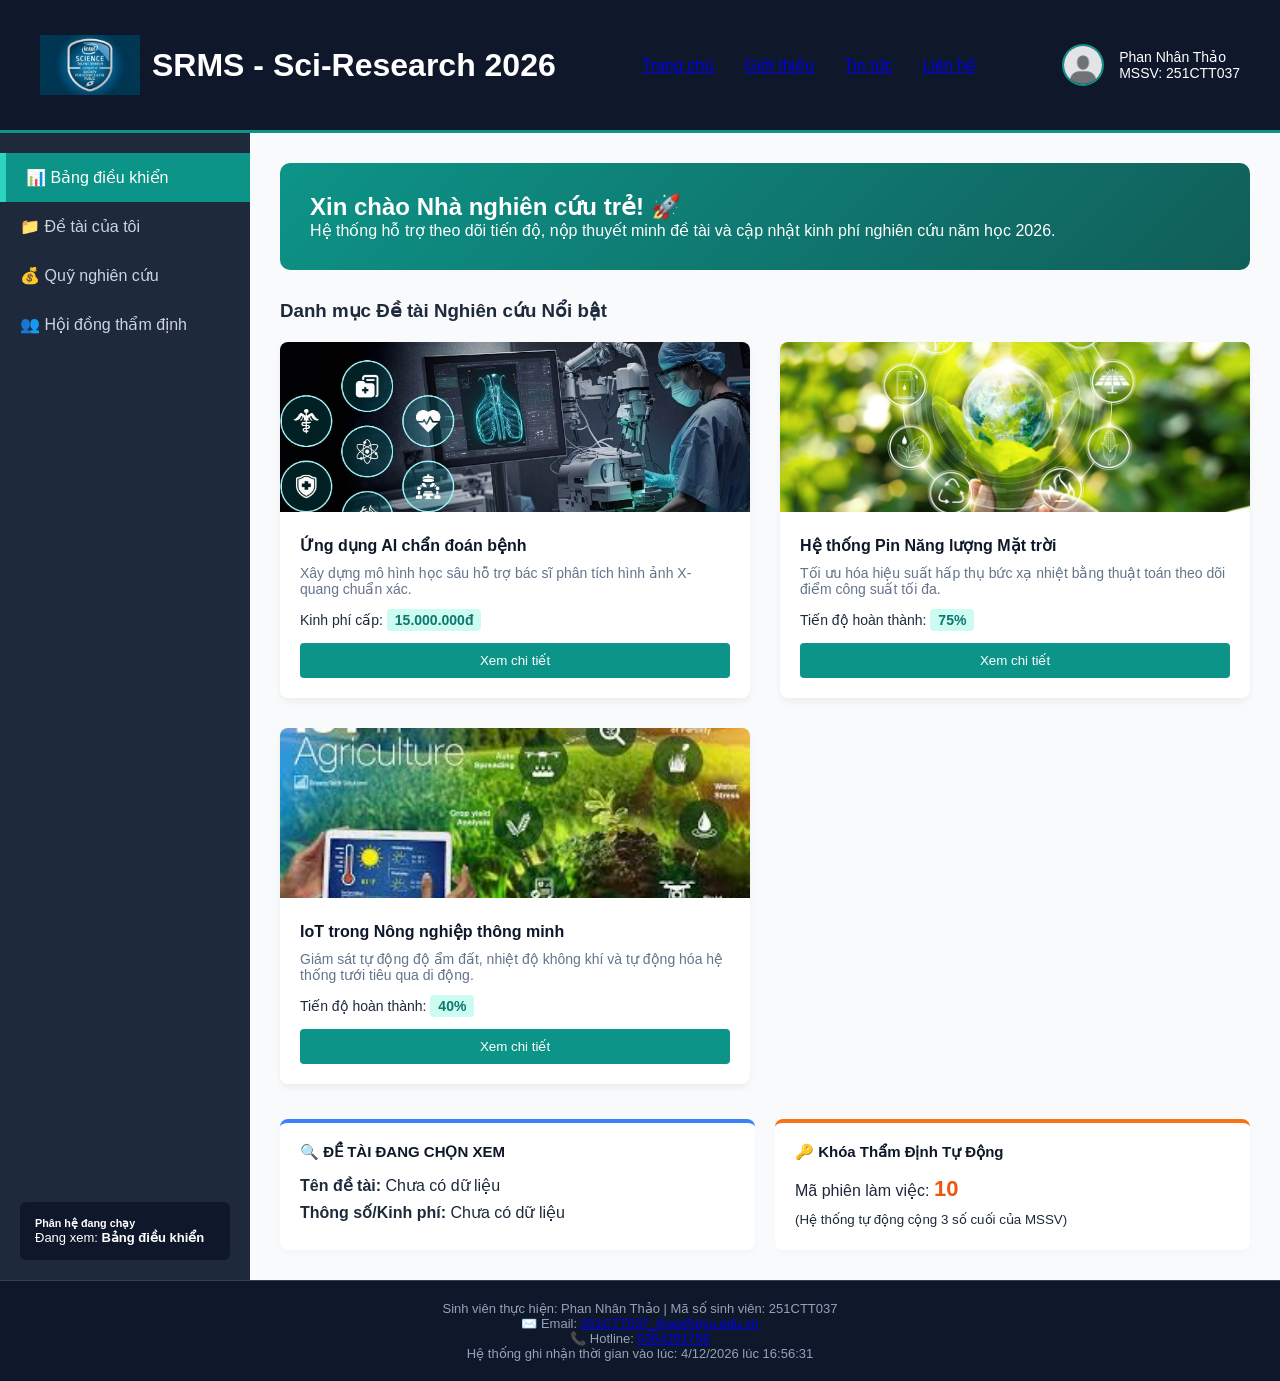
<file: index.html>
<!DOCTYPE html>
<html lang="vi">
<head>
    <meta charset="UTF-8">
    <meta name="viewport" content="width=device-width, initial-scale=1.0">
    <title>Hệ thống Quản lý Nghiên cứu Khoa học Sinh viên</title>
  <link rel="stylesheet" href="style.css"> 
</head>
<body>

    <header class="app-header">
        <div class="brand">
            <img src="images/logo.png" alt="Logo Hệ thống" class="app-logo">
            <h1>SRMS - Sci-Research 2026</h1>
        </div>
        <nav class="header-nav">
            <ul class="header-menu">
                <li><a href="#home" class="active">Trang chủ</a></li>
                <li><a href="#about">Giới thiệu</a></li>
                <li><a href="#news">Tin tức</a></li>
                <li><a href="#contact">Liên hệ</a></li>
            </ul>
        </nav>
        <div class="account-box">
            <img src="images/user-avatar.png" alt="Sinh viên" class="user-photo">
            <div class="account-details">
                <span class="name">Phan Nhân Thảo</span>
                <span class="id-number">MSSV: 251CTT037</span>
            </div>
        </div>
    </header>

    <div class="main-container">
        <nav class="navigation-bar">
            <ul class="nav-links">
                <li class="nav-item active" onclick="navigateMenu(this, 'Bảng điều khiển')">📊 Bảng điều khiển</li>
                <li class="nav-item" onclick="navigateMenu(this, 'Đề tài của tôi')">📁 Đề tài của tôi</li>
                <li class="nav-item" onclick="navigateMenu(this, 'Quỹ nghiên cứu')">💰 Quỹ nghiên cứu</li>
                <li class="nav-item" onclick="navigateMenu(this, 'Hội đồng khoa học')">👥 Hội đồng thẩm định</li>
            </ul>
            
            <div class="current-state">
                <h5>Phân hệ đang chạy</h5>
                <p>Đang xem: <strong id="selected-tab">Bảng điều khiển</strong></p>
            </div>
        </nav>

        <main class="content-body">
            <section class="info-banner">
                <h2>Xin chào Nhà nghiên cứu trẻ! 🚀</h2>
                <p>Hệ thống hỗ trợ theo dõi tiến độ, nộp thuyết minh đề tài và cập nhật kinh phí nghiên cứu năm học 2026.</p>
            </section>

            <section class="section-heading">
                <h3>Danh mục Đề tài Nghiên cứu Nổi bật</h3>
            </section>

            <div class="grid-layout" id="research-grid">
                
                <article class="project-card">
                    <img src="images/project1.jpg" alt="AI và Y tế" class="project-thumb">
                    <div class="project-info">
                        <h4>Ứng dụng AI chẩn đoán bệnh</h4>
                        <p class="project-summary">Xây dựng mô hình học sâu hỗ trợ bác sĩ phân tích hình ảnh X-quang chuẩn xác.</p>
                        <p class="project-status">Kinh phí cấp: <span class="highlight">15.000.000đ</span></p>
                        <button class="action-btn" onclick="displayProject('Ứng dụng AI chẩn đoán bệnh', '15.000.000đ')">Xem chi tiết</button>
                    </div>
                </article>

                <article class="project-card">
                    <img src="images/project2.jpg" alt="Năng lượng xanh" class="project-thumb">
                    <div class="project-info">
                        <h4>Hệ thống Pin Năng lượng Mặt trời</h4>
                        <p class="project-summary">Tối ưu hóa hiệu suất hấp thụ bức xạ nhiệt bằng thuật toán theo dõi điểm công suất tối đa.</p>
                        <p class="project-status">Tiến độ hoàn thành: <span class="highlight">75%</span></p>
                        <button class="action-btn" onclick="displayProject('Hệ thống Pin Năng lượng Mặt trời', '75%')">Xem chi tiết</button>
                    </div>
                </article>

                <article class="project-card">
                    <img src="images/project3.jpg" alt="Iot Nông nghiệp" class="project-thumb">
                    <div class="project-info">
                        <h4>IoT trong Nông nghiệp thông minh</h4>
                        <p class="project-summary">Giám sát tự động độ ẩm đất, nhiệt độ không khí và tự động hóa hệ thống tưới tiêu qua di động.</p>
                        <p class="project-status">Tiến độ hoàn thành: <span class="highlight">40%</span></p>
                        <button class="action-btn" onclick="displayProject('IoT trong Nông nghiệp thông minh', '40%')">Xem chi tiết</button>
                    </div>
                </article>

            </div>

            <section class="interactive-panel">
                <div class="panel-box border-blue" id="detail-panel">
                    <h4>🔍 ĐỀ TÀI ĐANG CHỌN XEM</h4>
                    <p><strong>Tên đề tài:</strong> <span id="project-title">Chưa có dữ liệu</span></p>
                    <p><strong>Thông số/Kinh phí:</strong> <span id="project-value">Chưa có dữ liệu</span></p>
                </div>

                <div class="panel-box border-orange">
                    <h4>🔑 Khóa Thẩm Định Tự Động</h4>
                    <p>Mã phiên làm việc: <span class="session-token" id="session-code">00</span></p>
                    <small>(Hệ thống tự động cộng 3 số cuối của MSSV)</small>
                </div>
            </section>
        </main>
    </div>

    <footer class="app-footer">
        <p>Sinh viên thực hiện: Phan Nhân Thảo | Mã số sinh viên: 251CTT037</p>
        <div class="footer-item">
        <span class="icon">✉️</span>
        <span>Email: <a href="mailto:251CTT037_thao@pyu.edu.vn">251CTT037_thao@pyu.edu.vn</a></span>
    </div>
    <div class="footer-item">
        <span class="icon">📞</span>
        <span>Hotline: <a href="tel:0364291758">0364291758</a></span>
    </div>
        <p>Hệ thống ghi nhận thời gian vào lúc: <span id="clock">Đang đồng bộ...</span></p>
    </footer>

   <script src="script.js"></script>
</body>
</html>
</file>
<file: style.css>
* {
    margin: 0;
    padding: 0;
    box-sizing: border-box;
    font-family: 'Segoe UI', Arial, sans-serif;
}

body {
    background-color: #f8fafc;
    color: #1e293b;
}


.app-header {
    display: flex;
    justify-content: space-between;
    align-items: center;
    background-color: #0f172a;
    color: #ffffff;
    padding: 15px 40px;
    border-bottom: 3px solid #0d9488; 
}

.brand {
    display: flex;
    align-items: center;
    gap: 12px;
}
.header-menu {
    display: flex;
    list-style: none;
    gap: 30px; 
}
.app-logo {
    width: 100px;       
    height: 100px;        
    object-fit: contain; 
}

.account-box {
    display: flex;
    align-items: center;
    gap: 15px;
}

.user-photo {
    width: 42px;
    height: 42px;
    border-radius: 50%;
    border: 2px solid #0d9488;
    object-fit: cover;
}

.account-details {
    display: flex;
    flex-direction: column;
    font-size: 14px;
}


.main-container {
    display: flex;
    min-height: calc(100vh - 145px);
}


.navigation-bar {
    width: 250px;
    background-color: #1e293b;
    color: #cbd5e1;
    padding-top: 20px;
    display: flex;
    flex-direction: column;
    justify-content: space-between;
}

.nav-links {
    list-style: none;
}

.nav-item {
    padding: 15px 20px;
    cursor: pointer;
    font-weight: 500;
    transition: all 0.25s ease-in-out; 
}

.nav-item:hover {
    background-color: #334155;
    color: #5eead4;
    padding-left: 30px; 
}

.nav-item.active {
    background-color: #0d9488;
    color: #ffffff;
    border-left: 6px solid #2dd4bf;
}

.current-state {
    margin: 20px;
    padding: 15px;
    background-color: #0f172a;
    border-radius: 6px;
    color: #ffffff;
    font-size: 13px;
}


.content-body {
    flex: 1;
    padding: 30px;
}

.info-banner {
    background: linear-gradient(135deg, #0d9488, #115e59);
    color: white;
    padding: 30px;
    border-radius: 10px;
    margin-bottom: 30px;
}

.section-heading {
    margin-bottom: 20px;
}


.grid-layout {
    display: grid;
    gap: 30px;
    margin-bottom: 35px;
}


.cols-2 {
    grid-template-columns: repeat(2, 1fr);
}

.cols-3 {
    grid-template-columns: repeat(3, 1fr);
}


.project-card {
    background-color: #ffffff;
    border-radius: 8px;
    overflow: hidden;
    box-shadow: 0 4px 6px rgba(0, 0, 0, 0.05);
    transition: transform 0.3s ease, box-shadow 0.3s ease;
}

.project-card:hover {
    transform: translateY(-6px); 
    box-shadow: 0 12px 20px rgba(0, 0, 0, 0.1);
}

.project-thumb {
    width: 100%;
    height: 170px;
    object-fit: cover;
}

.project-info {
    padding: 20px;
}

.project-info h4 {
    margin-bottom: 10px;
    color: #0f172a;
}

.project-summary {
    font-size: 14px;
    color: #64748b;
    margin-bottom: 15px;
}


.project-status {
    font-size: 14px;
    margin-bottom: 15px;
}

.highlight {
    background-color: #ccfbf1;
    color: #0f766e;
    padding: 3px 8px;
    border-radius: 4px;
    font-weight: 600;
}

.action-btn {
    width: 100%;
    padding: 10px;
    background-color: #0d9488;
    color: white;
    border: none;
    border-radius: 4px;
    cursor: pointer;
    font-weight: 500;
    transition: background 0.2s;
}

.action-btn:hover {
    background-color: #0f766e;
}

.interactive-panel {
    display: flex;
    gap: 20px;
}

.panel-box {
    flex: 1;
    background-color: #ffffff;
    padding: 20px;
    border-radius: 8px;
    box-shadow: 0 4px 6px rgba(0, 0, 0, 0.02);
    border-top: 4px solid #0d9488;
}

.panel-box.border-blue { border-top-color: #3b82f6; }
.panel-box.border-orange { border-top-color: #f97316; }

.panel-box h4 {
    margin-bottom: 15px;
    font-size: 15px;
    color: #0f172a;
}

.panel-box p {
    margin-bottom: 8px;
}

.session-token {
    font-size: 22px;
    font-weight: bold;
    color: #ea580c;
}

.app-footer {
    background-color: #0f172a;
    color: #94a3b8;
    text-align: center;
    padding: 20px;
    font-size: 13px;
    border-top: 1px solid #334155;
}
</file>
